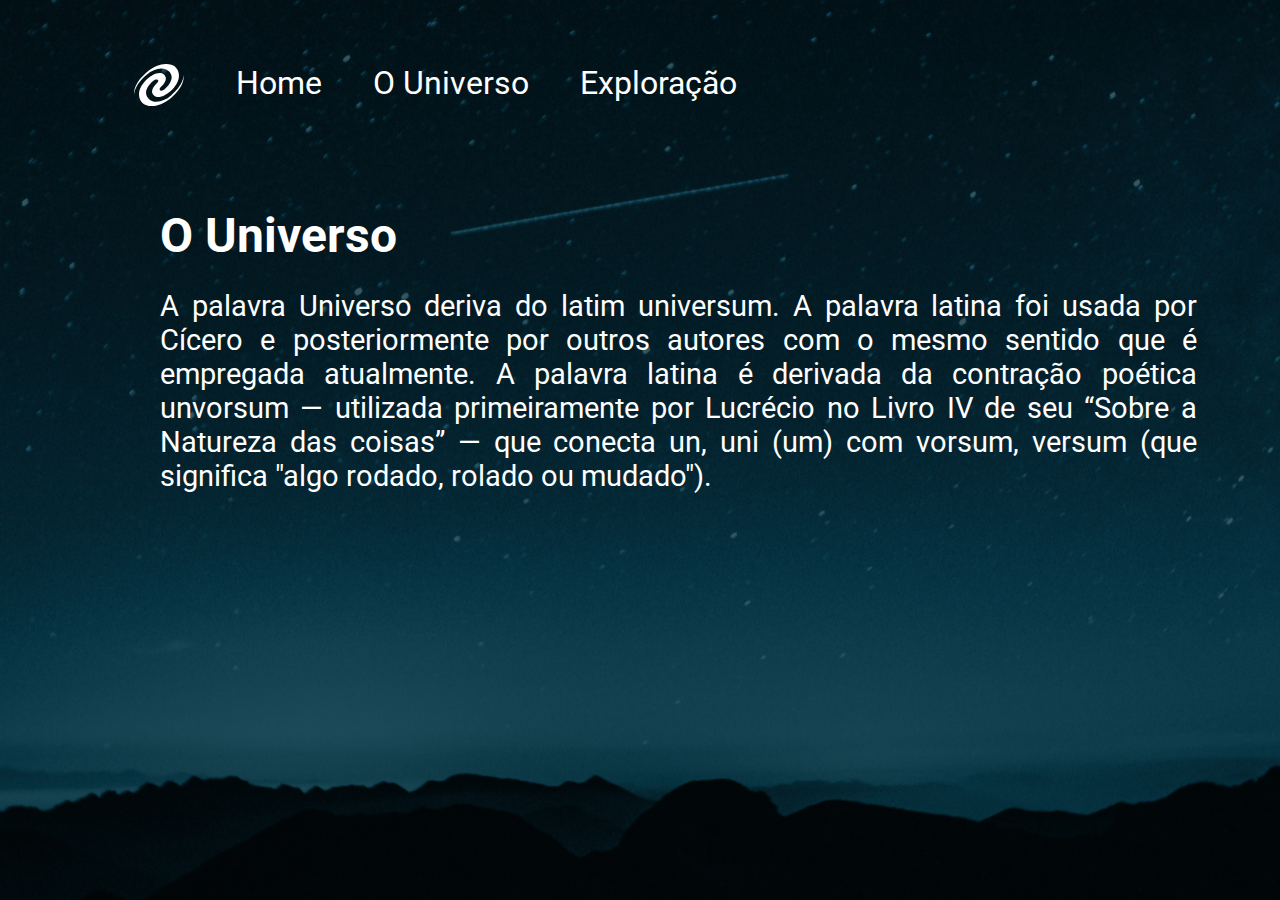
<file: index.html>
<!DOCTYPE html>
<html lang="pt-br">
<head>
    <link rel="preconnect" href="https://fonts.googleapis.com">
    <link rel="preconnect" href="https://fonts.gstatic.com" crossorigin>
    <link href="https://fonts.googleapis.com/css2?family=Roboto:wght@400;700&display=swap" rel="stylesheet">

    <meta charset="UTF-8">
    <meta name="viewport" content="width=device-width, initial-scale=1.0">
    <title>SPA Universe</title>
    <link rel="stylesheet" href="./style.css">
</head>
<body>
        
    <nav>
        <img src="./assets/Vector.svg" alt="logo universe">
        <a href="/"onclick="route()"> Home </a>
        <a href="/universe"onclick="route()"> O Universo </a>
        <a href="/exploration"onclick="route()"> Exploração </a>
    </nav>

    <div id="app">

    </div>

    <script type="module" src="./JS/index.js"></script>
</body>
</html>
</file>
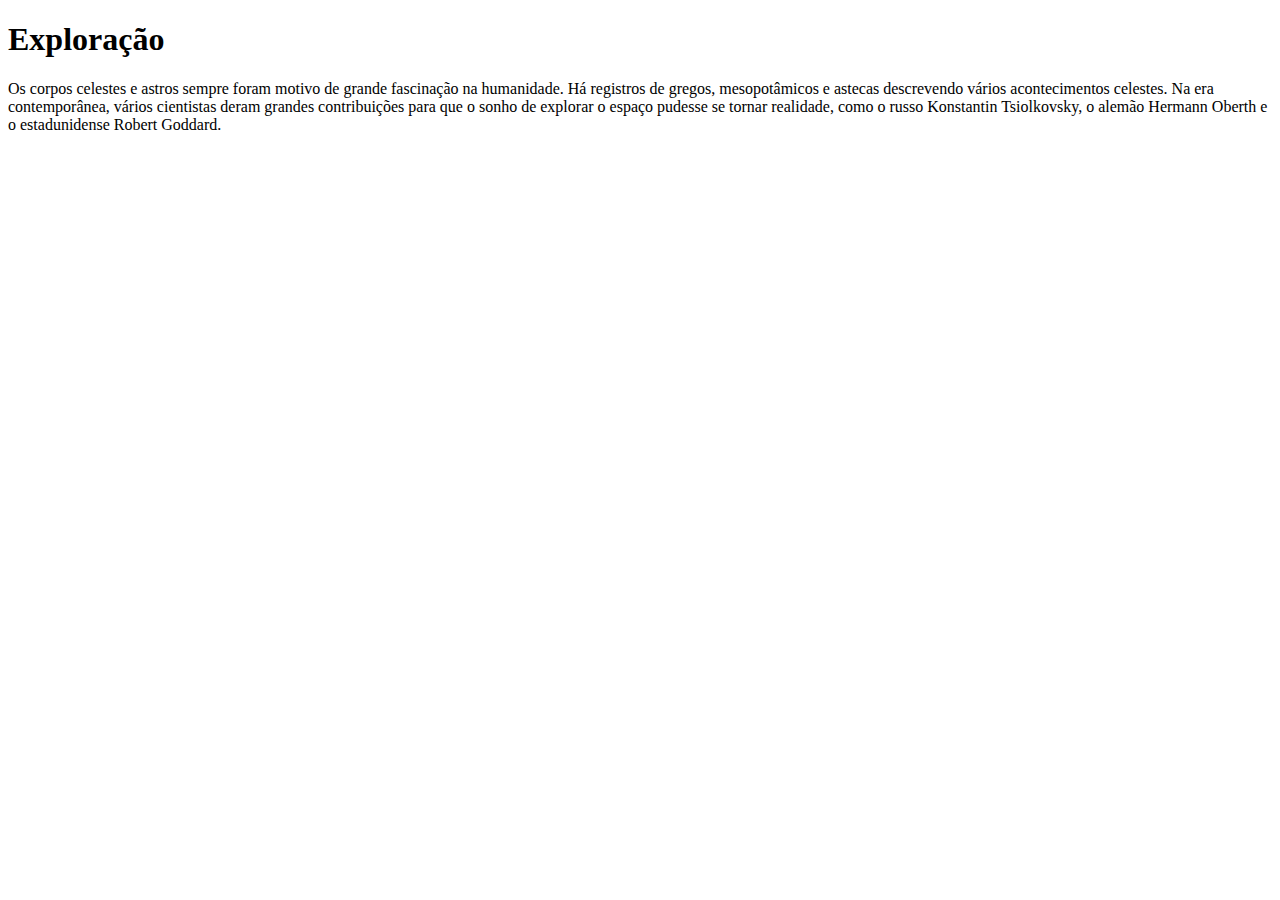
<file: pages/exploration.html>
<!DOCTYPE html>
<html lang="pt-br" >
<head>
    <meta charset="UTF-8">
    <meta name="viewport" content="width=device-width, initial-scale=1.0">
    <title>Exploração</title>
    
</head>
<body >
    
   
    <h1 class="explore">
        Exploração
    </h1>
    <p>
        Os corpos celestes e astros sempre foram motivo de grande fascinação na humanidade. Há registros de gregos, mesopotâmicos e astecas descrevendo vários acontecimentos celestes. Na era contemporânea, vários cientistas deram grandes contribuições para que o sonho de explorar o espaço pudesse se tornar realidade, como o russo Konstantin Tsiolkovsky, o alemão Hermann Oberth e o estadunidense Robert Goddard.
    </p>
</body>
</html>
</file>
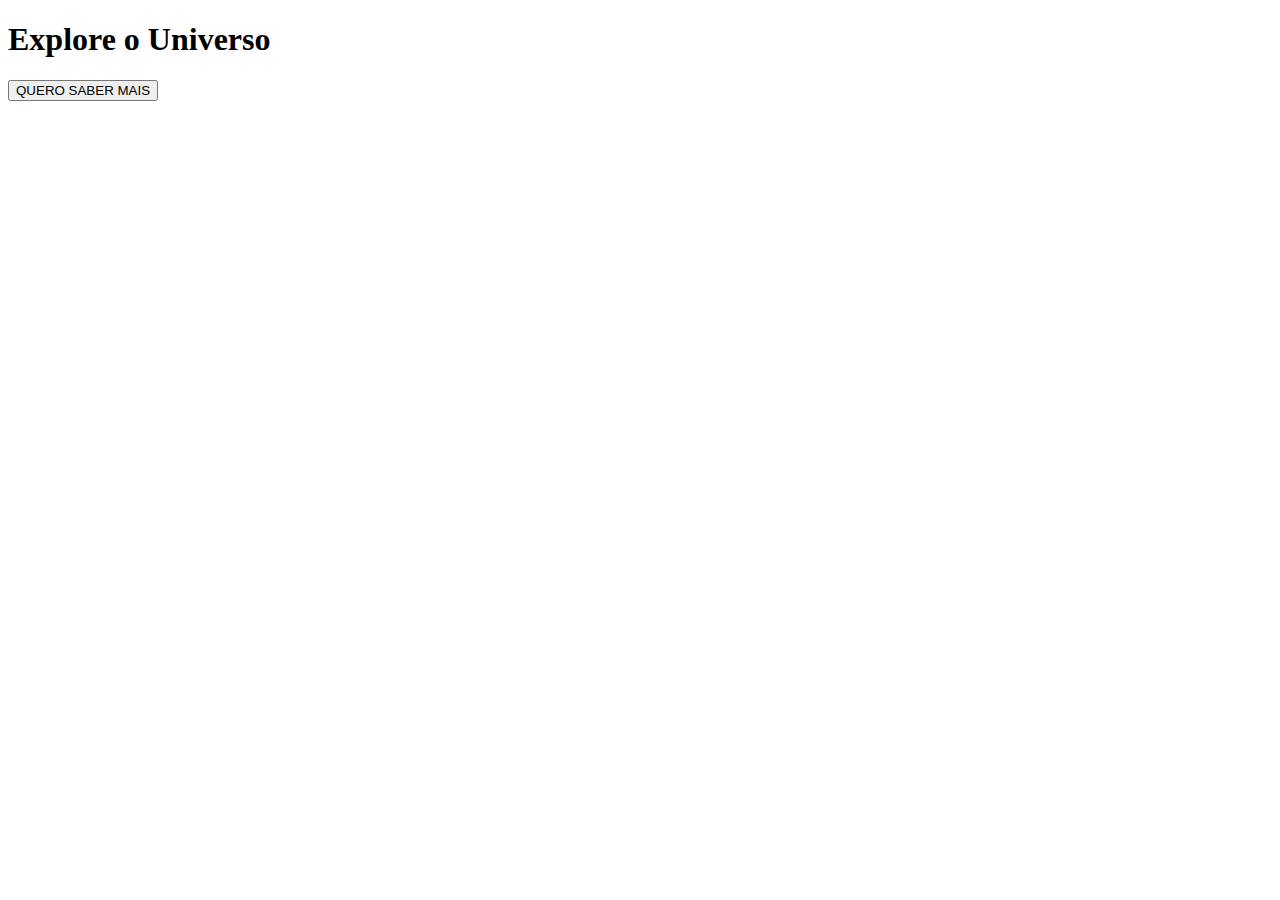
<file: pages/home.html>
<!DOCTYPE html>
<html lang="pt-br">
<head>
    <meta charset="UTF-8">
    <meta name="viewport" content="width=device-width, initial-scale=1.0">
    <title>Home</title>
</head>
<body id="home">
    
        <main >
        
            <h1 class=" home">
                Explore o Universo
            </h1>
            <button>QUERO SABER MAIS</button>
        </main>
    
</body>
</html>
</file>
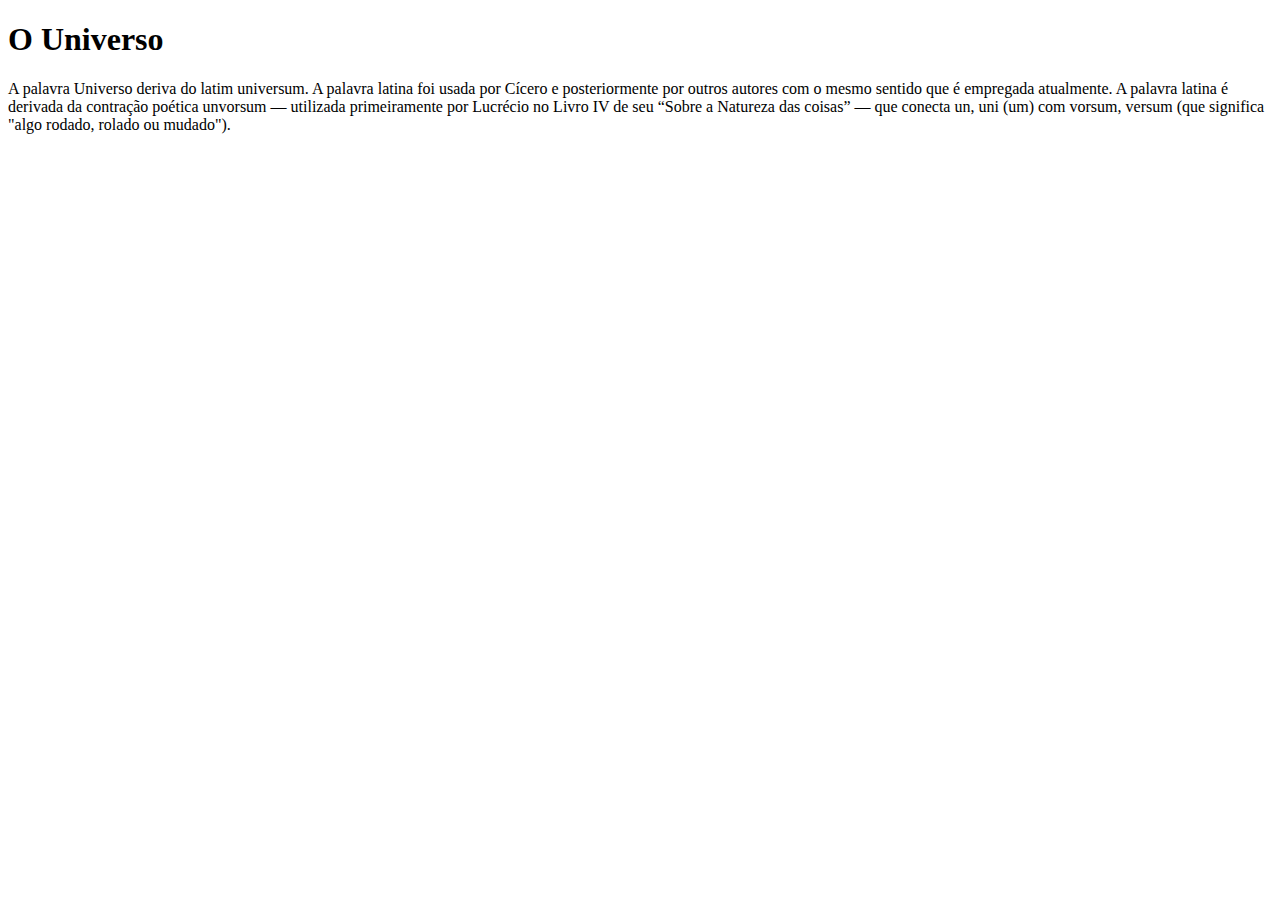
<file: pages/universe.html>
<!DOCTYPE html>
<html lang="pt-br">
<head>
    <meta charset="UTF-8">
    <meta name="viewport" content="width=device-width, initial-scale=1.0">
    <title>O universo</title>
</head>
<body >
        

        <h1 class="universe"> O Universo</h1>
        <p>
            A palavra Universo deriva do latim universum. A palavra latina foi usada por Cícero e posteriormente por outros autores com o mesmo sentido que é empregada atualmente. A palavra latina é derivada da contração poética unvorsum — utilizada primeiramente por Lucrécio no Livro IV de seu “Sobre a Natureza das coisas” — que conecta un, uni (um) com vorsum, versum (que significa "algo rodado, rolado ou mudado").
        </p>
    
</body>
</html>
</file>
<file: style.css>
* {
    padding: 0;
    margin: 0;
    box-sizing: border-box;
}


body {
    font-size: 62.5%;
    font-family: 'Roboto', sans-serif;
    background-image: url(./assets/mountains-universe-1.png);
    background-repeat: no-repeat;
    background-position: center;
}

h1 {
    color: white;
}

nav {
    
    display: flex;
    flex-direction: row;
    justify-content:start;
    gap: 3.2rem;
    font-size: 2rem;
    margin-left: 3.2rem;
    margin-top: 4rem;
    
    
}
nav a {
    color: #FFF;
    text-decoration: none;
}

img {
    margin-left: 5.2rem;
}


.home {
    
    
    font-size: 3rem;
    text-align: center;
    color: #E1E1E6;
}

.universe {
   
    font-size: 3rem;
    text-align: left;
    margin-left: 10rem;
    margin-top: 6.3rem;
}

 .explore{
   
    font-size: 3rem;
    text-align: left;
    margin-left: 10rem;
    margin-top: 6.3rem;
}

main {
    margin-top: 12rem;
   text-align: center;
}

main button {
    padding: 1.2rem 3.2rem;
    border-radius: .5rem;
    background: transparent;
    color: white;
    border: .1rem solid#fff;
    margin-top: 2.2rem;
    cursor: pointer;
    transition: background 3s;
}



nav  a:hover {
    color: #FFF;
    font-weight: 700;
}
p {
    font-size: 1.8rem;
    color: white;
    text-align:  justify;
    width: 64.8rem;
    margin-left: 10rem;
    margin-top: 1.6rem;
   
}
</file>
